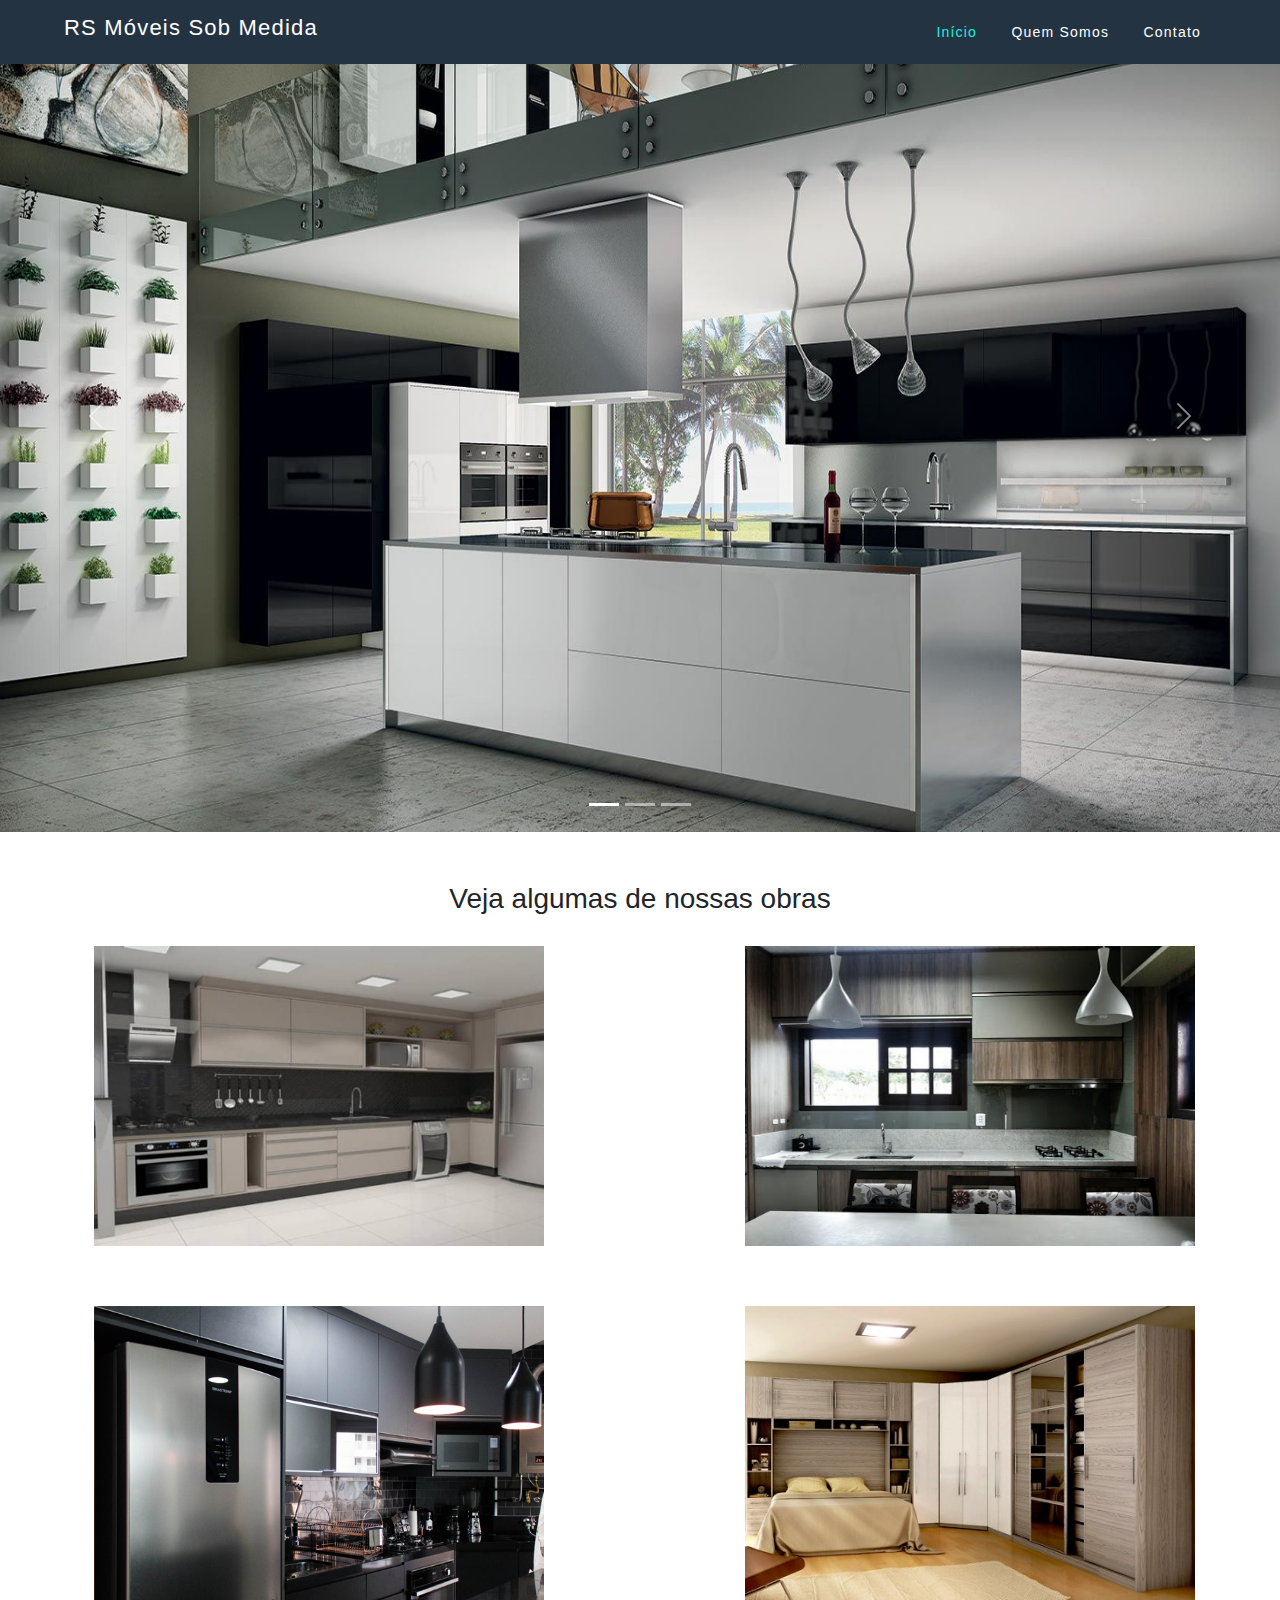
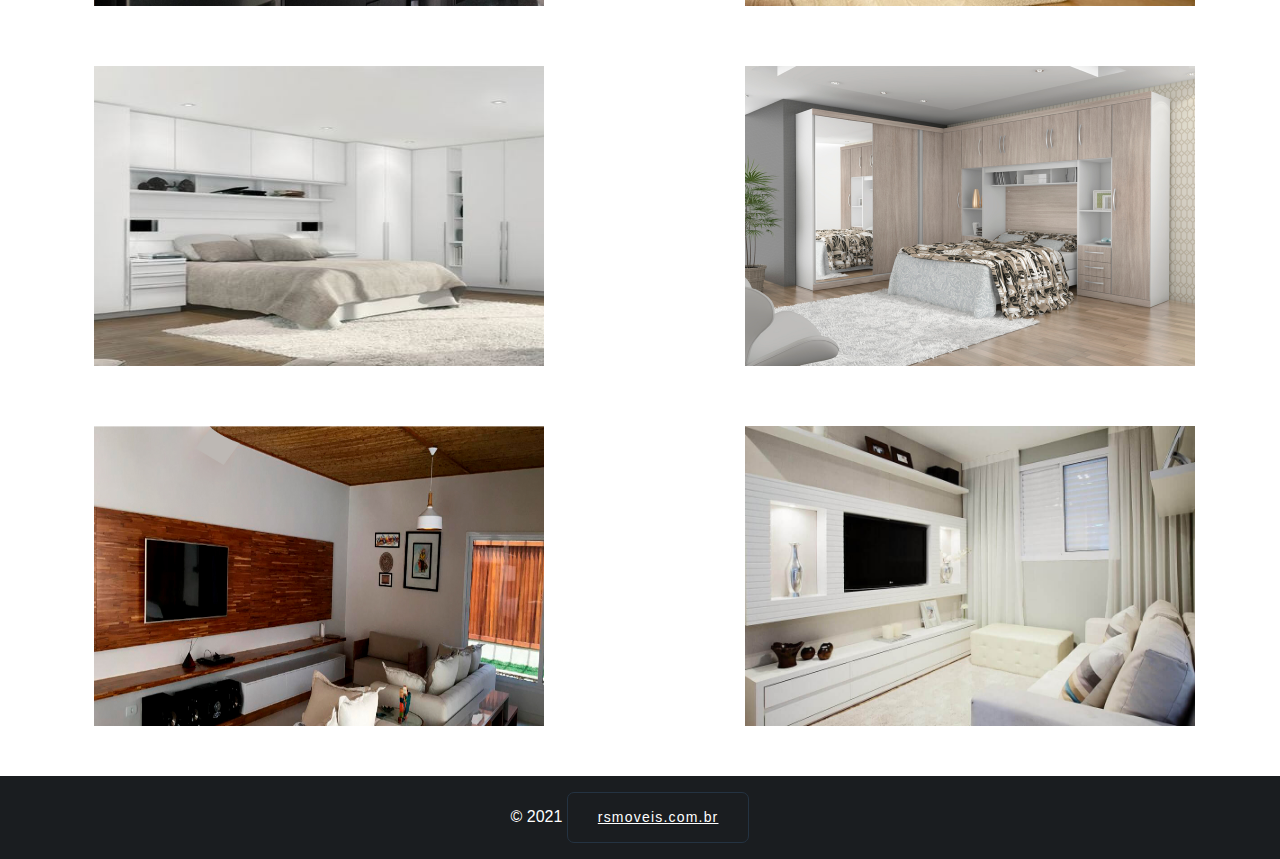
<file: index.html>
<!doctype html>
<html lang="pt-br">

<head>
    <meta charset="utf-8">
    <meta name="viewport" content="width=device-width, initial-scale=1">

    <link href="fonts/style.css" rel="stylesheet">
    <link href="fonts/bootstrap.min.css" rel="stylesheet">

    <title>RS Móveis Sob Medida</title>
</head>

<body>
    <nav id="nav">
        <div class="wrapper">
            <h1>RS Móveis Sob Medida</h1>
            <div class="hamburger" id="ham"> <span class="lettuce slice"></span> <span class="cheese slice"></span>
                <span class="beef slice"></span> </div>
            <div class="linkWrapper"> 
                <a href="index.html" class="active">Início</a>
                <a href="quemSomos.html">Quem Somos</a>
                <a href="contato.html">Contato</a></div>
        </div>
    </nav>

    <div id="carouselExampleCaptions" class="carousel slide" data-bs-ride="carousel">
        <div class="carousel-indicators">
            <button type="button" data-bs-target="#carouselExampleCaptions" data-bs-slide-to="0" class="active"
                aria-current="true" aria-label="Slide 1"></button>
            <button type="button" data-bs-target="#carouselExampleCaptions" data-bs-slide-to="1"
                aria-label="Slide 2"></button>
            <button type="button" data-bs-target="#carouselExampleCaptions" data-bs-slide-to="2"
                aria-label="Slide 3"></button>
        </div>
        <div class="carousel-inner">
            <div class="carousel-item active">
                <img src="img/slide1.jpg" class="d-block w-100 overlay-image" alt="...">
            </div>
            <div class="carousel-item">
                <img src="img/slide2.jpg" class="d-block w-100 overlay-image" alt="...">
            </div>
            <div class="carousel-item">
                <img src="img/slide3.jpg" class="d-block w-100 overlay-image" alt="...">
            </div>
        </div>
        <button class="carousel-control-prev" type="button" data-bs-target="#carouselExampleCaptions"
            data-bs-slide="prev">
            <span class="carousel-control-prev-icon" aria-hidden="true"></span>
            <span class="visually-hidden">Previous</span>
        </button>
        <button class="carousel-control-next" type="button" data-bs-target="#carouselExampleCaptions"
            data-bs-slide="next">
            <span class="carousel-control-next-icon" aria-hidden="true"></span>
            <span class="visually-hidden">Next</span>
        </button>
    </div>

    <div class="container-sm" style="margin-top: 50px; margin-bottom: 50px; text-align: center;">
        <div style="margin-bottom: 30px;">
            <h3>Veja algumas de nossas obras</h3>
        </div>

        <div class="container">
            <div class="row">
                <div class="col-md-4">
                    <img src="img/1.jpg" width="450px" height="300px" alt="1">
                </div>
                <div class="col-md-4 offset-md-3">
                    <img src="img/2.jpg" width="450px" height="300px" alt="2">
                </div>
            </div>
        </div>

        <div class="container" style="margin-top: 60px;">
            <div class="row">
                <div class="col-md-4">
                    <img src="img/3.png" width="450px" height="300px" alt="1">
                </div>
                <div class="col-md-4 offset-md-3">
                    <img src="img/4.jpg" width="450px" height="300px" alt="2">
                </div>
            </div>
        </div>

        <div class="container" style="margin-top: 60px;">
            <div class="row">
                <div class="col-md-4">
                    <img src="img/5.jpg" width="450px" height="300px" alt="1">
                </div>
                <div class="col-md-4 offset-md-3">
                    <img src="img/6.jpg" width="450px" height="300px" alt="2">
                </div>
            </div>
        </div>

        <div class="container" style="margin-top: 60px;">
            <div class="row">
                <div class="col-md-4">
                    <img src="img/7.jpg" width="450px" height="300px" alt="1">
                </div>
                <div class="col-md-4 offset-md-3">
                    <img src="img/8.jpg" width="450px" height="300px" alt="2">
                </div>
            </div>
        </div>
    </div>

    <footer class="bg-dark text-center text-white">
        <div class="text-center p-3" style="background-color: rgba(0, 0, 0, 0.2);">
            © 2021
            <a class="text-white" href="index.html">rsmoveis.com.br</a>
        </div>
    </footer>

    <script src="fonts/bootstrap.bundle.min.js"></script>
</body>

</html>
</file>
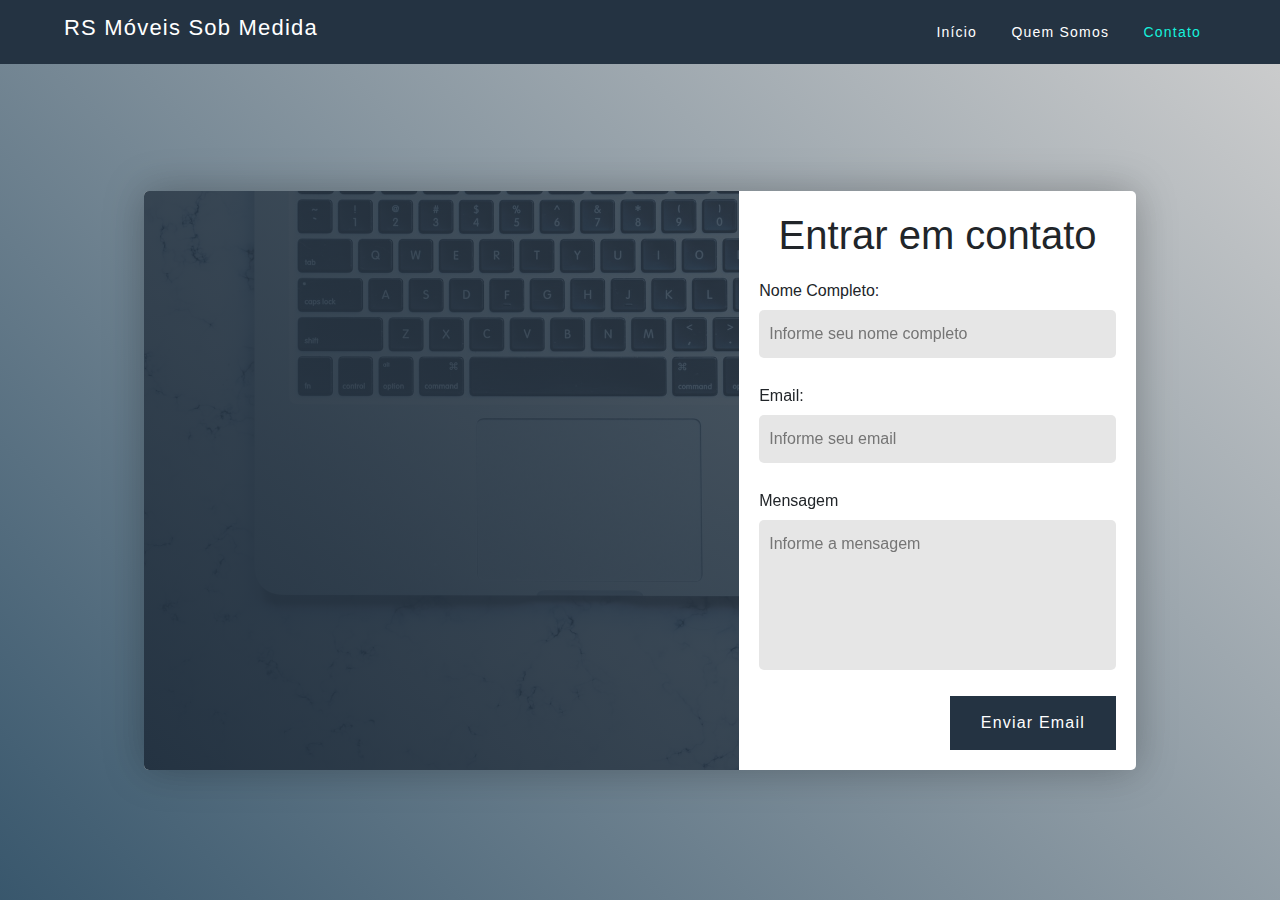
<file: contato.html>
<!doctype html>
<html lang="en">

<head>
    <!-- Required meta tags -->
    <meta charset="utf-8">
    <meta name="viewport" content="width=device-width, initial-scale=1">

    <link href="fonts/style.css" rel="stylesheet">
    <link href="fonts/bootstrap.min.css" rel="stylesheet">

    <title>RS Móveis Sob Medida</title>
</head>

<body>
    <nav id="nav">
        <div class="wrapper">
            <h1>RS Móveis Sob Medida</h1>
            <div class="hamburger" id="ham"> <span class="lettuce slice"></span> <span class="cheese slice"></span>
                <span class="beef slice"></span> </div>
            <div class="linkWrapper">
                <a href="index.html">Início</a>
                <a href="quemSomos.html">Quem Somos</a>
                <a href="contato.html" class="active">Contato</a>
            </div>
        </div>
    </nav>
    <div class="map"> <iframe src="https://snazzymaps.com/embed/2369" width="100%" height="100%"
            style="border:none;"></iframe>
    </div>
    <div class="content">
        <div class="contact">
            <div class="other">
            </div>
            <div class="form">
                <h1>Entrar em contato</h1>
                <form action="">
                    <div class="flex-rev">
                        <input type="text" placeholder="Informe seu nome completo" name="name" id="name" />
                        <label for="name">Nome Completo:</label>
                    </div>
                    <div class="flex-rev"> 
                        <input type="email" placeholder="Informe seu email" name="email" id="email" /> 
                            <label for="email">Email:</label>
                    </div>
                    <div class="flex-rev">
                        <textarea placeholder="Informe a mensagem" name="message" id="message"></textarea>
                        <label for="message">Mensagem</label>
                        
                    </div> <button>Enviar Email</button>
                </form>
            </div>
        </div>
    </div>

    <script src="fonts/bootstrap.bundle.min.js"></script>

</html>
</file>
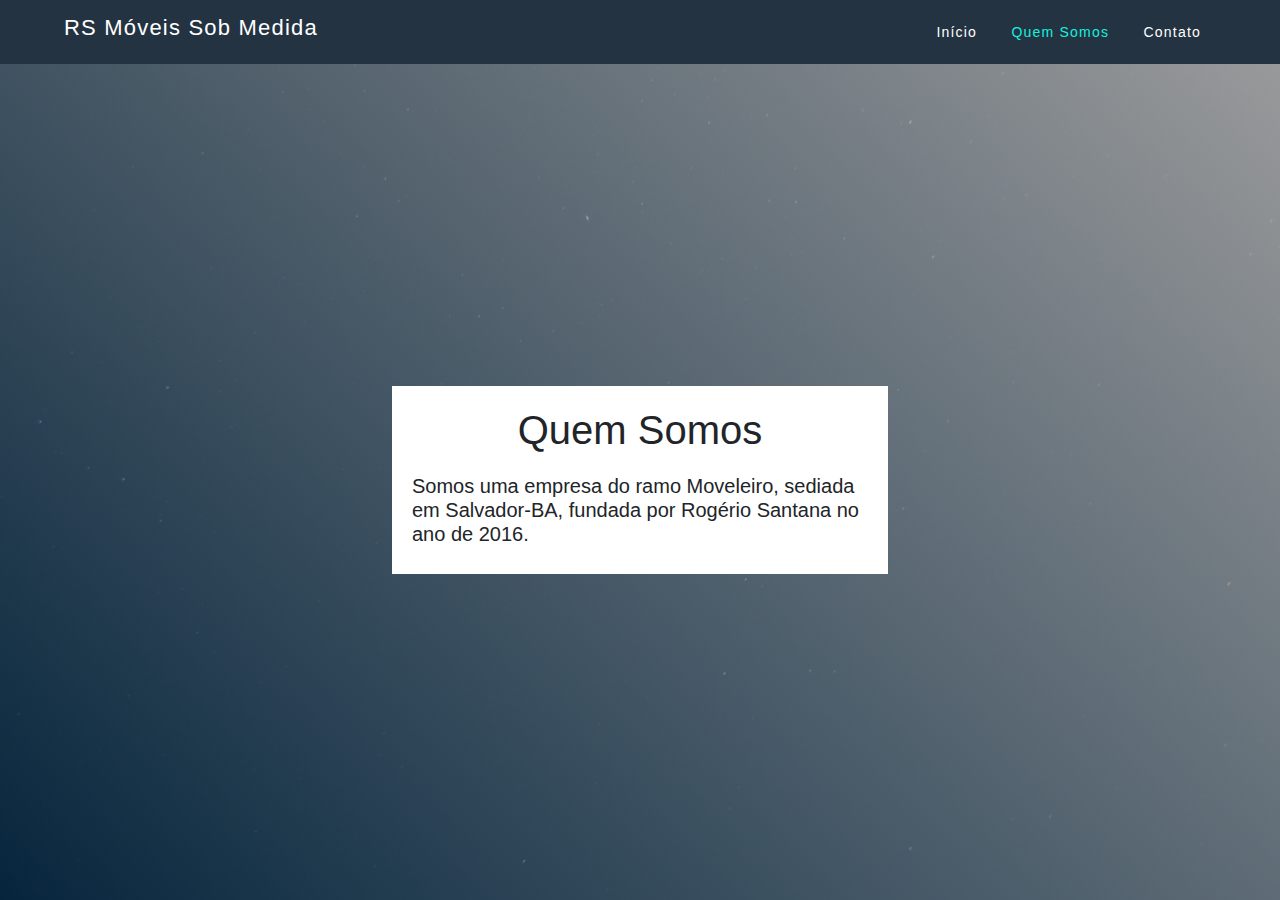
<file: quemSomos.html>
<!doctype html>
<html lang="en">

<head>
    <meta charset="utf-8">
    <meta name="viewport" content="width=device-width, initial-scale=1">

    <link href="fonts/style.css" rel="stylesheet">
    <link href="fonts/bootstrap.min.css" rel="stylesheet">

    <title>RS Móveis Sob Medida</title>
</head>

<body>
    <nav id="nav">
        <div class="wrapper">
            <h1>RS Móveis Sob Medida</h1>
            <div class="hamburger" id="ham"> <span class="lettuce slice"></span> <span class="cheese slice"></span>
                <span class="beef slice"></span> </div>
            <div class="linkWrapper">
                <a href="index.html">Início</a>
                <a href="quemSomos.html" class="active">Quem Somos</a>
                <a href="contato.html">Contato</a>
            </div>
        </div>
    </nav>
    <div class="map">
        <img src="img/quemSomos.jpg" alt="" width="100%" height="100%">
    </div>
    </div>
    <div class="quemSomos">
        <div class="quemSomos" style="width: 100%;">
            <div class="form">
                <h1>Quem Somos</h1>
                <h5>
                    Somos uma empresa do ramo Moveleiro, sediada em Salvador-BA, fundada por Rogério Santana no ano de 2016.
                </h5>
            </div>
        </div>
    </div>

    <script src="fonts/bootstrap.bundle.min.js"></script>

</html>
</file>
<file: fonts/style.css>
html,
body {
    overflow-x: hidden
}

* {
    margin: 0;
    padding: 0;
    box-sizing: border-box;
    font-family: helvetica;
    font-weight: 300
}

a,
button {
    display: inline-block;
    padding: 14px 30px;
    text-decoration: none;
    color: #243342;
    letter-spacing: 1.2px;
    font-size: 14px;
    border: 1px solid #243342;
    border-radius: 7px;
    margin-right: 20px;
    transition: 0.15s ease-in-out
}

a.focus,
button {
    color: white;
    background: #243342
}

a.focus:hover,
button:hover {
    cursor: pointer;
    color: #1bf1dc
}

a:hover {
    background-color: #243342;
    color: #16f1d7
}

nav {
    position: fixed;
    top: 0;
    width: 100%;
    z-index: 2;
    background-color: rgb(36, 51, 66)
}

nav .wrapper {
    display: flex;
    align-items: center;
    justify-content: space-between;
    padding: 15px 5%
}

nav .hamburger {
    width: 30px;
    height: 30px;
    display: flex;
    flex-direction: column;
    justify-content: space-around;
    z-index: 3;
    opacity: 0;
    pointer-events: none
}

nav .hamburger:hover {
    cursor: pointer
}

nav .hamburger:hover span.slice {
    background-color: #b9bbbd
}

nav .hamburger span.slice {
    display: block;
    width: 100%;
    height: 2px;
    background-color: white;
    transition: 0.2s ease-in-out
}

nav.open .hamburger span.cheese.slice {
    opacity: 0
}

nav.open .hamburger span.lettuce.slice {
    transform-origin: center left;
    transform: rotate(43deg)
}

nav.open .hamburger span.beef.slice {
    transform-origin: center left;
    transform: rotate(-43deg)
}

nav.open .linkWrapper {
    opacity: 1;
    display: flex;
    pointer-events: initial
}

nav h1 {
    color: white;
    font-weight: 300;
    font-size: 22px;
    letter-spacing: 1.2px
}

nav a {
    color: white;
    text-decoration: none;
    display: inline-block;
    padding: 5px 15px;
    font-weight: 300;
    letter-spacing: 1.2;
    border: none;
    margin: 0
}

a.active {
    color: #16f1dc;
    font-weight: 500
}

.map {
    position: fixed;
    width: 100vw;
    height: 100vh
}

.map:after {
    content: "";
    position: absolute;
    top: 0;
    left: 0;
    height: 100%;
    width: 100%;
    background: linear-gradient(45deg, rgba(7, 45, 72, 0.8), rgba(195, 195, 195, 0.8))
}

.content {
    position: fixed;
    top: 60px;
    height: calc(100vh - 60px);
    width: 100vw;
    display: flex;
    align-items: center;
    justify-content: center;
    overflow: auto;
    padding: 20px
}

.contact {
    width: 80%;
    max-width: 1080px;
    display: flex;
    box-shadow: 0px 0px 40px rgba(0, 0, 0, 0.28);
    border-radius: 5px;
    overflow: hidden
}

.quemSomos {
    position: fixed;
    top: 60px;
    height: calc(100vh - 60px);
    width: 100vw;
    display: flex;
    align-items: center;
    justify-content: center;
    overflow: auto;
    padding: 20px
}

.other {
    width: 60%;
    background-image: url("../img/contato.jpg");
    background-size: cover;
    background-position: center;
    position: relative;
    display: flex;
    flex-direction: column;
    justify-content: flex-end
}

.other:before {
    content: "";
    position: absolute;
    top: 0;
    left: 0;
    height: 100%;
    width: 100%;
    background: linear-gradient(45deg, rgb(36, 51, 66), rgba(36, 51, 66, 0.81))
}

.form {
    width: 40%;
    background-color: white;
    padding: 20px;
    display: flex;
    flex-direction: column;
    align-items: flex-end
}

.form h1 {
    text-align: center;
    margin-bottom: 20px;
    width: 100%
}

.form form {
    width: 100%;
    display: flex;
    flex-direction: column;
    align-items: flex-end
}

.flex-rev {
    display: flex;
    flex-direction: column-reverse;
    margin-bottom: 10px;
    width: 100%
}

.flex-rev input,
.flex-rev textarea {
    border: none;
    background-color: #e6e6e6;
    padding: 12px 10px;
    font-size: 16px;
    resize: none;
    margin-top: 7px;
    margin-bottom: 16px;
    border-radius: 5px;
    color: #243342;
    outline-color: #243342;
    outline-width: thin;
    -webkit-appearance: none
}

.flex-rev textarea {
    height: 150px
}

button {
    -webkit-appearance: none;
    margin-right: 0
}

.info {
    position: relative;
    padding: 20px
}

h2 {}

.info h2 {
    color: #16f1dc;
    font-size: 34px
}

.info h3 {
    color: white;
    letter-spacing: 1.2px;
    margin-top: 20px
}

.svg-wrap {
    display: flex;
    margin-top: 14px
}

.svg-wrap a {
    border: 0;
    padding: 0;
    display: flex;
    color: #bbbbbb;
    font-size: 16px;
    justify-content: center;
    align-items: center;
    font-style: italic
}

.svg-wrap a svg {
    width: 20px;
    height: 20px;
    fill: white;
    transition: fill 0.2s ease-in-out;
    margin-right: 13px
}

.svg-wrap a:hover svg {
    fill: #16f1dc;
    cursor: pointer
}

.svg-wrap a:hover {
    background-color: transparent;
    color: #16f1dc;
    cursor: pointer
}

@media screen and (max-width: 900px) {
    .content {
        padding: 10px 0 0;
        display: block
    }

    .map {
        display: none
    }

    .contact {
        width: 100%;
        flex-direction: column-reverse;
        border-radius: 0;
        box-shadow: 0px 0px 0px 0px
    }
    

    .other {
        width: 100%;
        padding: 20px 0
    }

    .form {
        width: 100%
    }
}

@media screen and (max-height: 660px) {
    .content {
        align-items: flex-start
    }
}

@media screen and (max-width: 660px) {
    nav .hamburger {
        opacity: 1;
        pointer-events: initial
    }

    nav div.linkWrapper {
        top: 0;
        right: 0;
        position: fixed;
        height: 100vh;
        background-color: rgba(36, 51, 66, 0.9);
        display: flex;
        flex-direction: column;
        padding: 10px 0;
        box-shadow: -10px 0px 20px rgba(0, 0, 0, 0.3);
        width: 100%;
        justify-content: center;
        will-change: transform;
        opacity: 0;
        display: none;
        pointer-events: none;
        transition: opacity 0.3s ease-in-out
    }

    nav div a {
        color: white;
        text-decoration: none;
        display: inline-block;
        font-weight: 300;
        letter-spacing: 1.5;
        width: 100%;
        margin-bottom: 31px;
        text-align: center;
        font-size: 38px
    }
}

.carousel-item {
    height: 52rem;
    background-color: #000;
    color: white;
}

.overlay-image {
    position: absolute;
    bottom: 0;
    left: 0;
    right: 0;
    top: 0;
    background-position: center;
    background-size: cover;
    /* opacity: 0.5; */
    height: 52rem;

}
</file>
